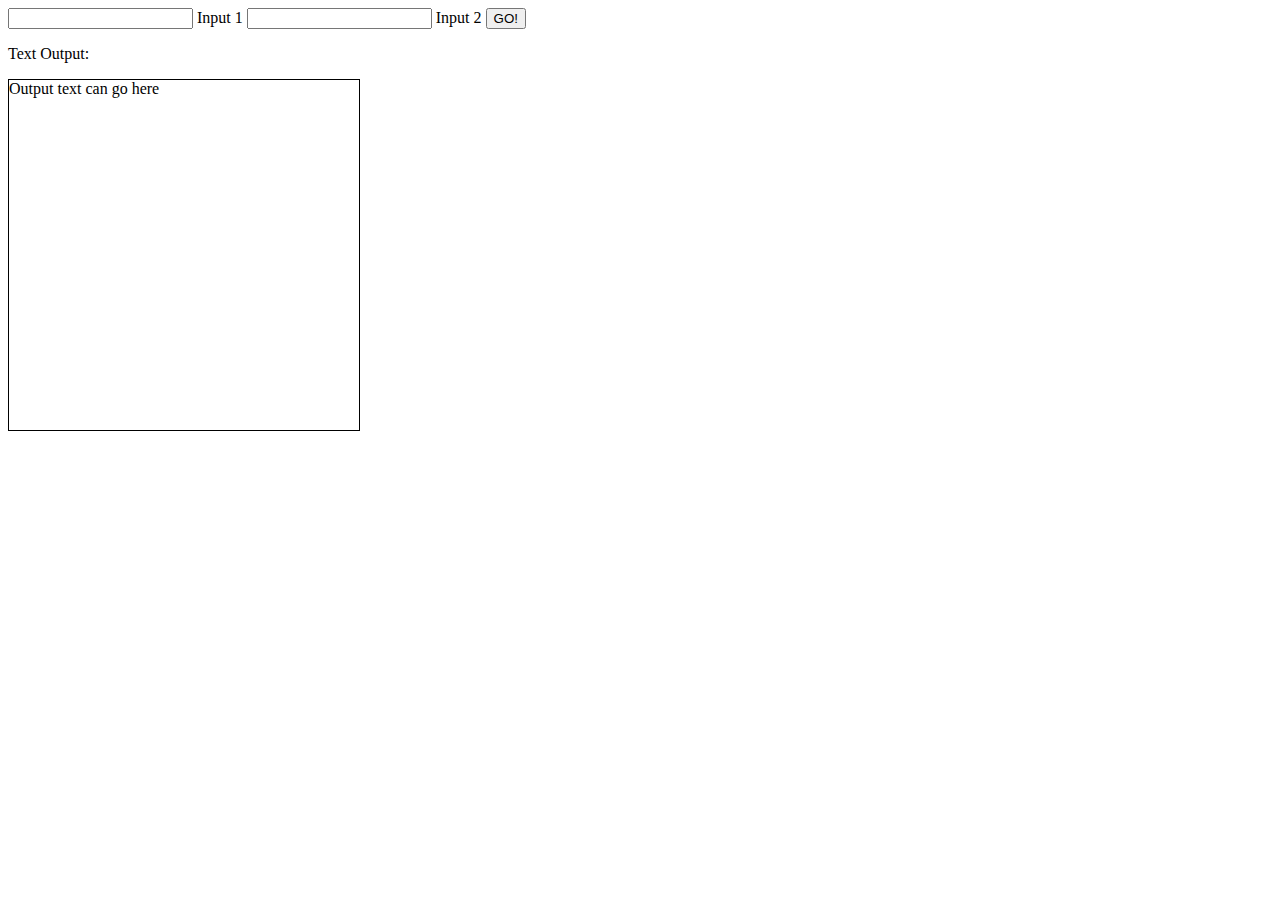
<file: day 05/index.html>
<!DOCTYPE html>
<html lang="en">
<head>
  <meta charset="UTF-8">
  <meta name="viewport" content="width=device-width, initial-scale=1.0">
  <meta http-equiv="X-UA-Compatible" content="ie=edge">
  <title>Document</title>
</head>
<body>
  <label for="input1">
    <input name="input 1" type="text" id="input1" value=""> Input 1

  </label>

  <label for="input2">
    <input name="input 2" type="text" id="input2" value=""> Input 2

  </label>
  <button id="btn" type="button" name="button">GO!

  </button>

  <p>Text Output:</p>
<div style="border: 1px solid black; width:350px; height:350px;" id="output">Output text can go here</div>

  <script src="script.js">

  </script>
</body>
</html>
</file>
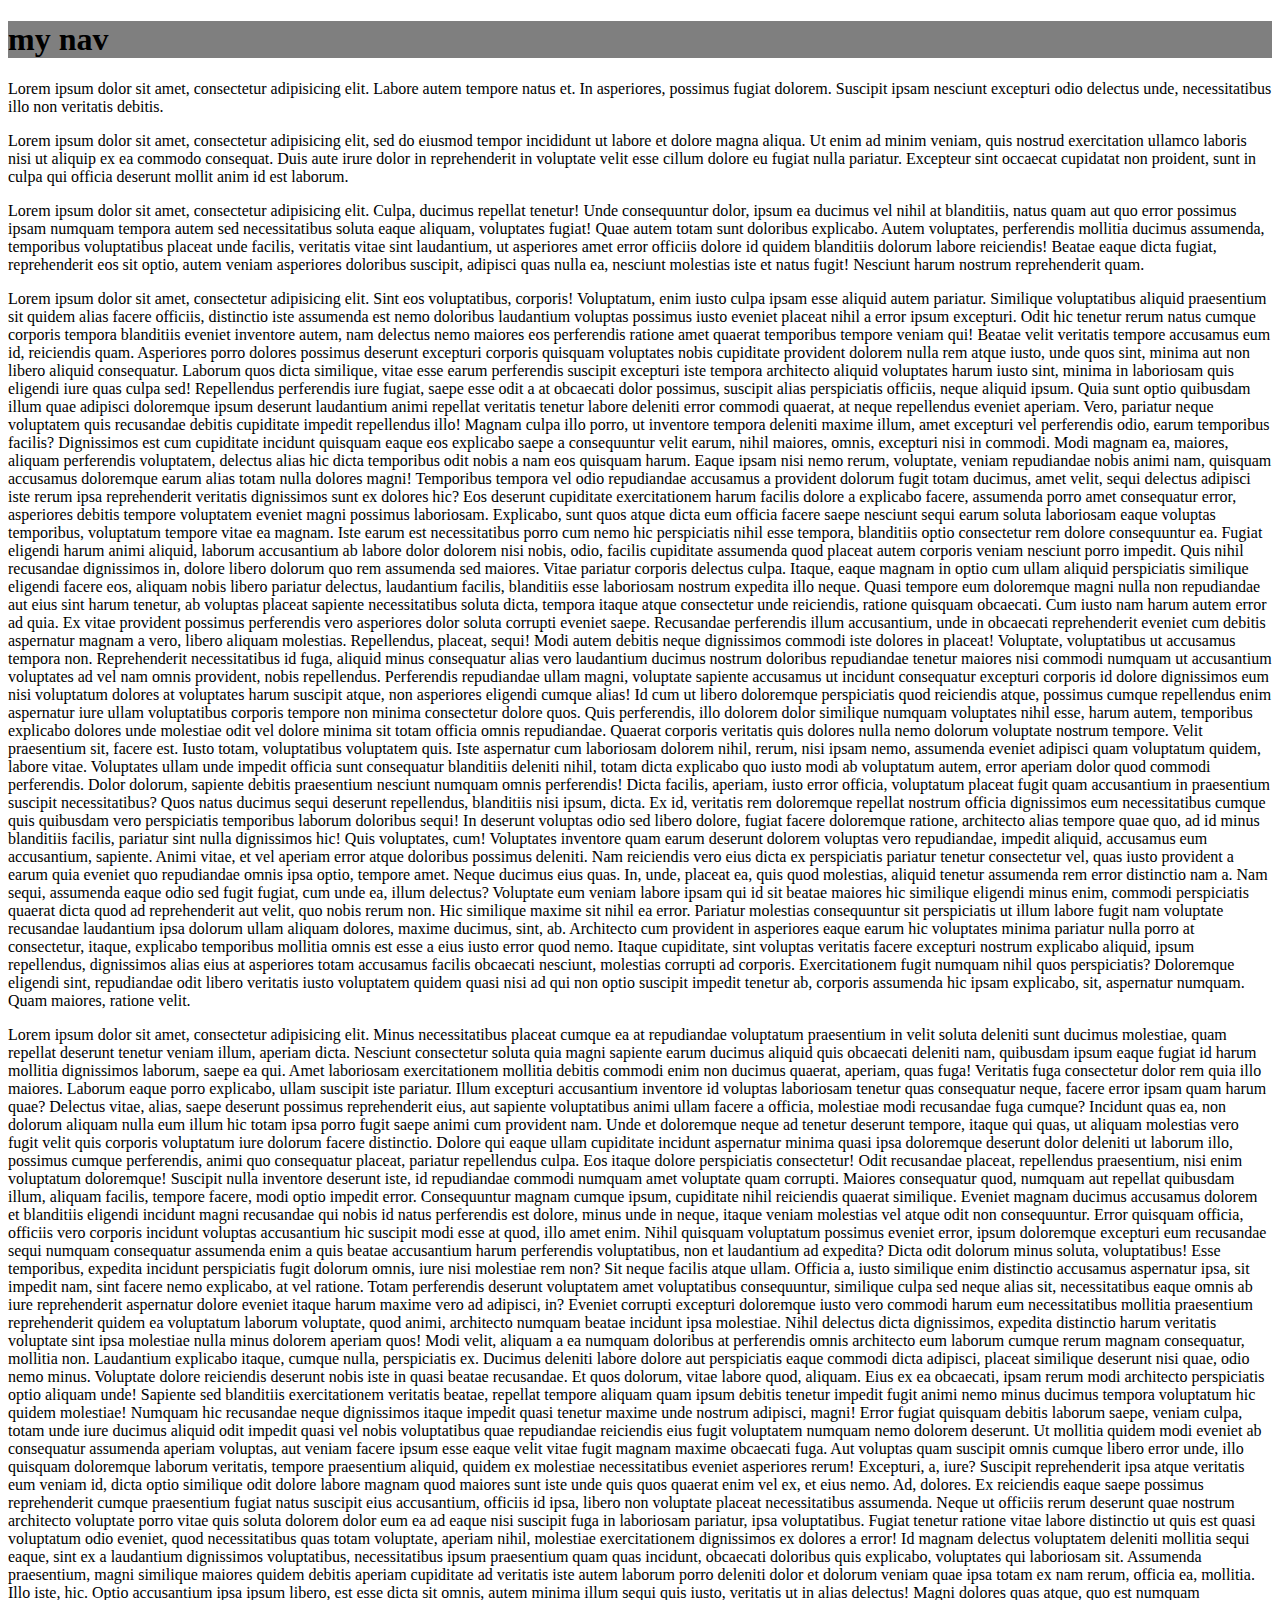
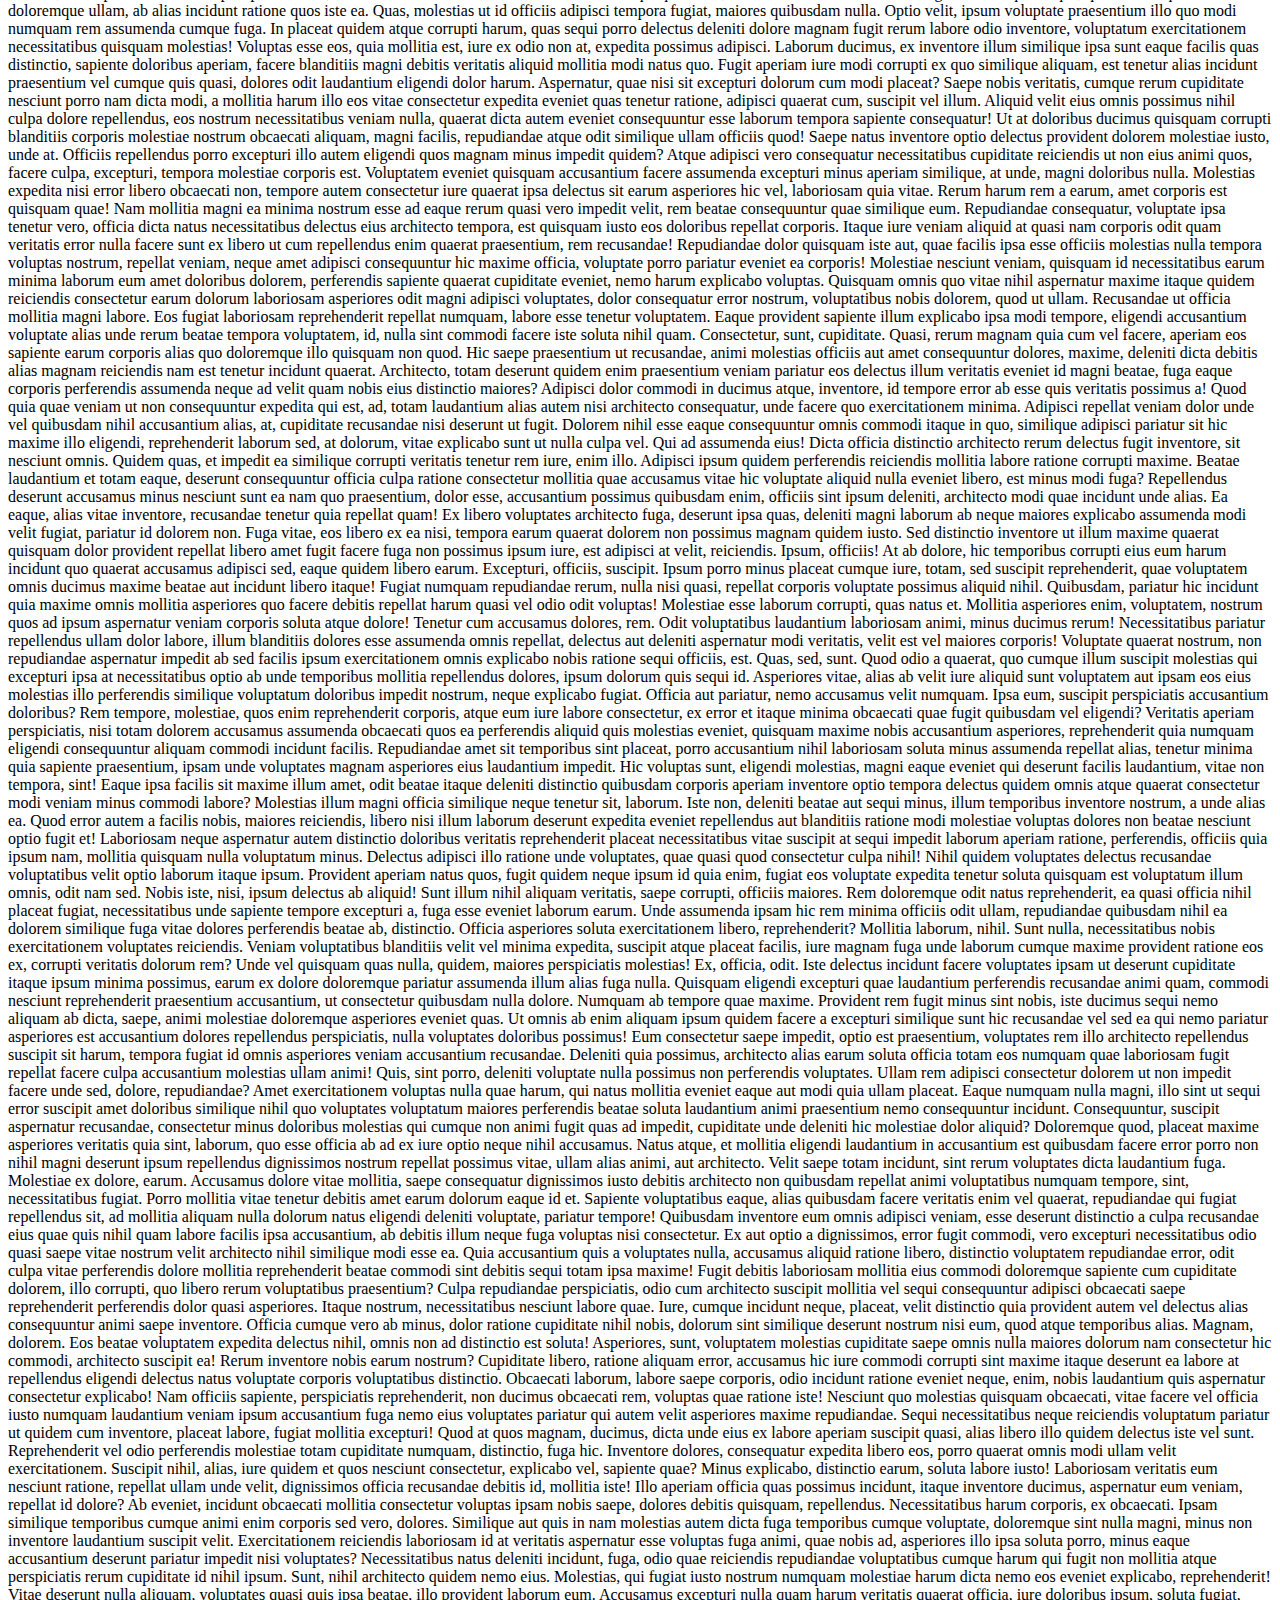
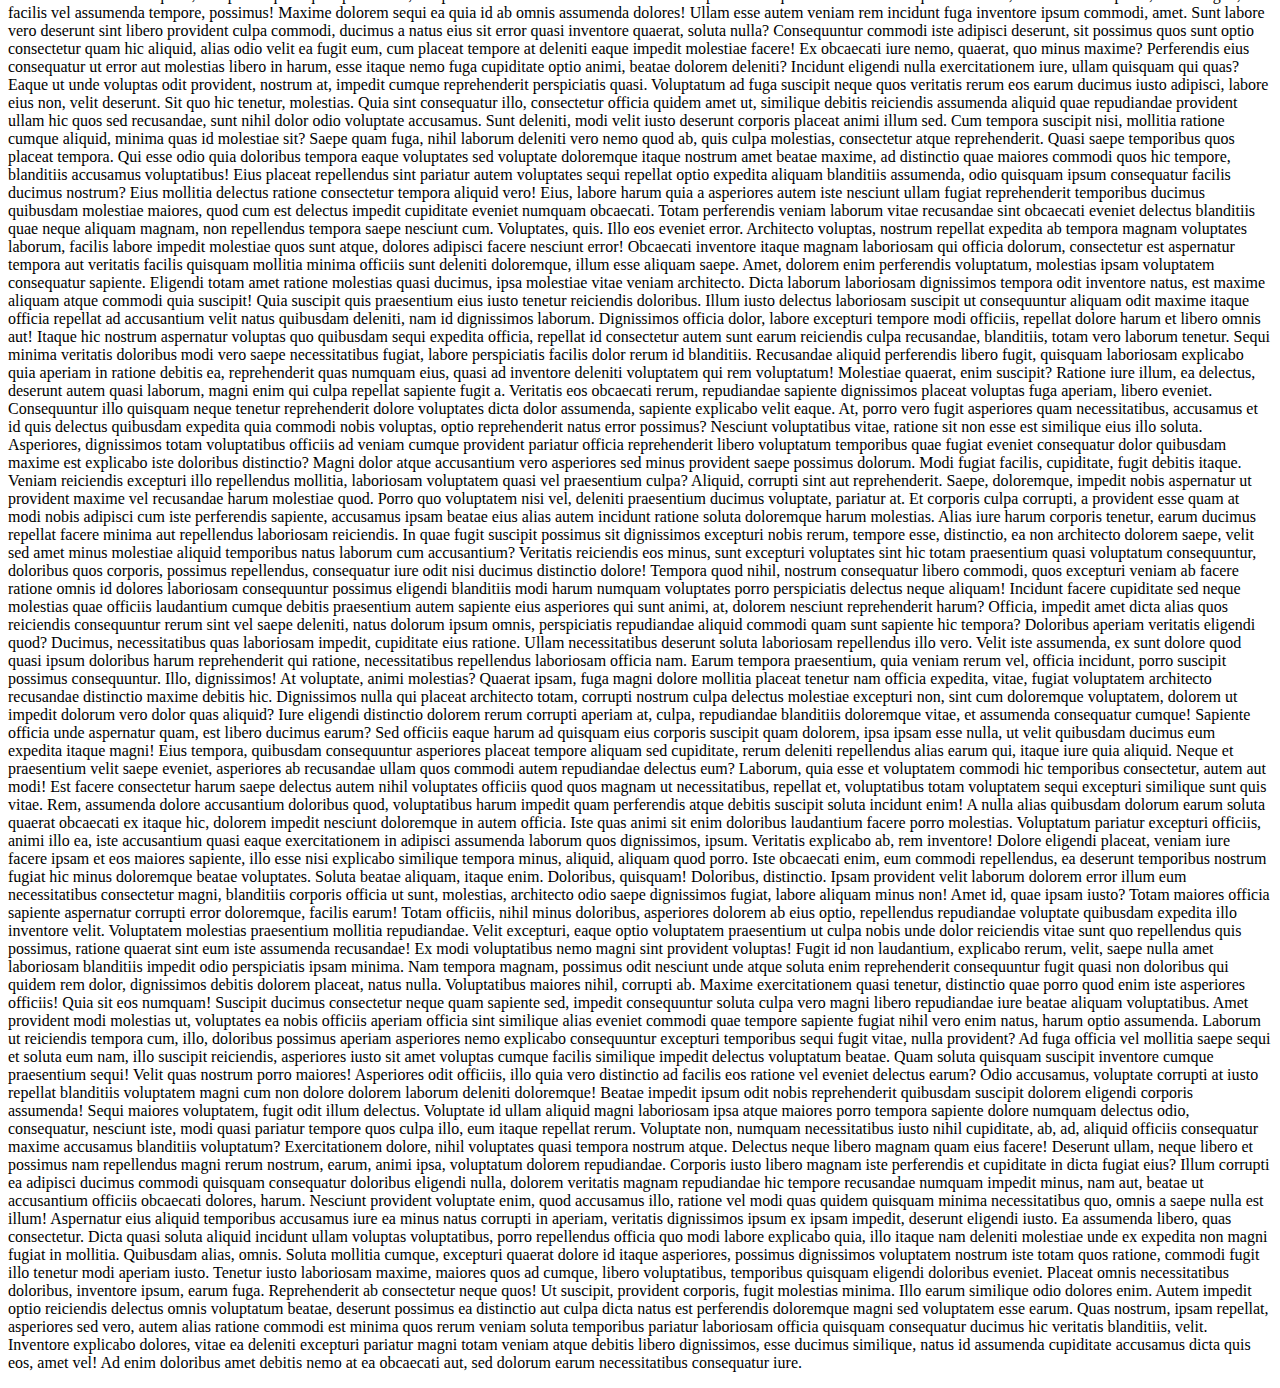
<file: day 07/index.html>
<!DOCTYPE html>
<html lang="en">
<head>
  <meta charset="UTF-8">
  <meta name="viewport" content="width=device-width, initial-scale=1.0">
  <meta http-equiv="X-UA-Compatible" content="ie=edge">
  <link rel="stylesheet" href="style.css">
  <title>Document</title>
</head>
<body>
<!-- <button type="button" name="button" >Click ME!!!</button>
<a href="https://www.google.com">Google!</a> -->

<header>
  <h1>my nav</h1>
</header>

  <p>
    Lorem ipsum dolor sit amet, consectetur adipisicing elit. Labore autem tempore natus et. In asperiores, possimus fugiat dolorem. Suscipit ipsam nesciunt excepturi odio delectus unde, necessitatibus illo non veritatis debitis.
  </p>

  <p>
    Lorem ipsum dolor sit amet, consectetur adipisicing elit, sed do eiusmod tempor incididunt ut labore et dolore magna aliqua. Ut enim ad minim veniam, quis nostrud exercitation ullamco laboris nisi ut aliquip ex ea commodo consequat. Duis aute irure dolor in reprehenderit in voluptate velit esse cillum dolore eu fugiat nulla pariatur. Excepteur sint occaecat cupidatat non proident, sunt in culpa qui officia deserunt mollit anim id est laborum.
  </p>

  <p>
    Lorem ipsum dolor sit amet, consectetur adipisicing elit. Culpa, ducimus repellat tenetur! Unde consequuntur dolor, ipsum ea ducimus vel nihil at blanditiis, natus quam aut quo error possimus ipsam numquam tempora autem sed necessitatibus soluta eaque aliquam, voluptates fugiat! Quae autem totam sunt doloribus explicabo. Autem voluptates, perferendis mollitia ducimus assumenda, temporibus voluptatibus placeat unde facilis, veritatis vitae sint laudantium, ut asperiores amet error officiis dolore id quidem blanditiis dolorum labore reiciendis! Beatae eaque dicta fugiat, reprehenderit eos sit optio, autem veniam asperiores doloribus suscipit, adipisci quas nulla ea, nesciunt molestias iste et natus fugit! Nesciunt harum nostrum reprehenderit quam.
  </p>

  <p>
    Lorem ipsum dolor sit amet, consectetur adipisicing elit. Sint eos voluptatibus, corporis! Voluptatum, enim iusto culpa ipsam esse aliquid autem pariatur. Similique voluptatibus aliquid praesentium sit quidem alias facere officiis, distinctio iste assumenda est nemo doloribus laudantium voluptas possimus iusto eveniet placeat nihil a error ipsum excepturi. Odit hic tenetur rerum natus cumque corporis tempora blanditiis eveniet inventore autem, nam delectus nemo maiores eos perferendis ratione amet quaerat temporibus tempore veniam qui! Beatae velit veritatis tempore accusamus eum id, reiciendis quam. Asperiores porro dolores possimus deserunt excepturi corporis quisquam voluptates nobis cupiditate provident dolorem nulla rem atque iusto, unde quos sint, minima aut non libero aliquid consequatur. Laborum quos dicta similique, vitae esse earum perferendis suscipit excepturi iste tempora architecto aliquid voluptates harum iusto sint, minima in laboriosam quis eligendi iure quas culpa sed! Repellendus perferendis iure fugiat, saepe esse odit a at obcaecati dolor possimus, suscipit alias perspiciatis officiis, neque aliquid ipsum. Quia sunt optio quibusdam illum quae adipisci doloremque ipsum deserunt laudantium animi repellat veritatis tenetur labore deleniti error commodi quaerat, at neque repellendus eveniet aperiam. Vero, pariatur neque voluptatem quis recusandae debitis cupiditate impedit repellendus illo! Magnam culpa illo porro, ut inventore tempora deleniti maxime illum, amet excepturi vel perferendis odio, earum temporibus facilis? Dignissimos est cum cupiditate incidunt quisquam eaque eos explicabo saepe a consequuntur velit earum, nihil maiores, omnis, excepturi nisi in commodi. Modi magnam ea, maiores, aliquam perferendis voluptatem, delectus alias hic dicta temporibus odit nobis a nam eos quisquam harum. Eaque ipsam nisi nemo rerum, voluptate, veniam repudiandae nobis animi nam, quisquam accusamus doloremque earum alias totam nulla dolores magni! Temporibus tempora vel odio repudiandae accusamus a provident dolorum fugit totam ducimus, amet velit, sequi delectus adipisci iste rerum ipsa reprehenderit veritatis dignissimos sunt ex dolores hic? Eos deserunt cupiditate exercitationem harum facilis dolore a explicabo facere, assumenda porro amet consequatur error, asperiores debitis tempore voluptatem eveniet magni possimus laboriosam. Explicabo, sunt quos atque dicta eum officia facere saepe nesciunt sequi earum soluta laboriosam eaque voluptas temporibus, voluptatum tempore vitae ea magnam. Iste earum est necessitatibus porro cum nemo hic perspiciatis nihil esse tempora, blanditiis optio consectetur rem dolore consequuntur ea. Fugiat eligendi harum animi aliquid, laborum accusantium ab labore dolor dolorem nisi nobis, odio, facilis cupiditate assumenda quod placeat autem corporis veniam nesciunt porro impedit. Quis nihil recusandae dignissimos in, dolore libero dolorum quo rem assumenda sed maiores. Vitae pariatur corporis delectus culpa. Itaque, eaque magnam in optio cum ullam aliquid perspiciatis similique eligendi facere eos, aliquam nobis libero pariatur delectus, laudantium facilis, blanditiis esse laboriosam nostrum expedita illo neque. Quasi tempore eum doloremque magni nulla non repudiandae aut eius sint harum tenetur, ab voluptas placeat sapiente necessitatibus soluta dicta, tempora itaque atque consectetur unde reiciendis, ratione quisquam obcaecati. Cum iusto nam harum autem error ad quia. Ex vitae provident possimus perferendis vero asperiores dolor soluta corrupti eveniet saepe. Recusandae perferendis illum accusantium, unde in obcaecati reprehenderit eveniet cum debitis aspernatur magnam a vero, libero aliquam molestias. Repellendus, placeat, sequi! Modi autem debitis neque dignissimos commodi iste dolores in placeat! Voluptate, voluptatibus ut accusamus tempora non. Reprehenderit necessitatibus id fuga, aliquid minus consequatur alias vero laudantium ducimus nostrum doloribus repudiandae tenetur maiores nisi commodi numquam ut accusantium voluptates ad vel nam omnis provident, nobis repellendus. Perferendis repudiandae ullam magni, voluptate sapiente accusamus ut incidunt consequatur excepturi corporis id dolore dignissimos eum nisi voluptatum dolores at voluptates harum suscipit atque, non asperiores eligendi cumque alias! Id cum ut libero doloremque perspiciatis quod reiciendis atque, possimus cumque repellendus enim aspernatur iure ullam voluptatibus corporis tempore non minima consectetur dolore quos. Quis perferendis, illo dolorem dolor similique numquam voluptates nihil esse, harum autem, temporibus explicabo dolores unde molestiae odit vel dolore minima sit totam officia omnis repudiandae. Quaerat corporis veritatis quis dolores nulla nemo dolorum voluptate nostrum tempore. Velit praesentium sit, facere est. Iusto totam, voluptatibus voluptatem quis. Iste aspernatur cum laboriosam dolorem nihil, rerum, nisi ipsam nemo, assumenda eveniet adipisci quam voluptatum quidem, labore vitae. Voluptates ullam unde impedit officia sunt consequatur blanditiis deleniti nihil, totam dicta explicabo quo iusto modi ab voluptatum autem, error aperiam dolor quod commodi perferendis. Dolor dolorum, sapiente debitis praesentium nesciunt numquam omnis perferendis! Dicta facilis, aperiam, iusto error officia, voluptatum placeat fugit quam accusantium in praesentium suscipit necessitatibus? Quos natus ducimus sequi deserunt repellendus, blanditiis nisi ipsum, dicta. Ex id, veritatis rem doloremque repellat nostrum officia dignissimos eum necessitatibus cumque quis quibusdam vero perspiciatis temporibus laborum doloribus sequi! In deserunt voluptas odio sed libero dolore, fugiat facere doloremque ratione, architecto alias tempore quae quo, ad id minus blanditiis facilis, pariatur sint nulla dignissimos hic! Quis voluptates, cum! Voluptates inventore quam earum deserunt dolorem voluptas vero repudiandae, impedit aliquid, accusamus eum accusantium, sapiente. Animi vitae, et vel aperiam error atque doloribus possimus deleniti. Nam reiciendis vero eius dicta ex perspiciatis pariatur tenetur consectetur vel, quas iusto provident a earum quia eveniet quo repudiandae omnis ipsa optio, tempore amet. Neque ducimus eius quas. In, unde, placeat ea, quis quod molestias, aliquid tenetur assumenda rem error distinctio nam a. Nam sequi, assumenda eaque odio sed fugit fugiat, cum unde ea, illum delectus? Voluptate eum veniam labore ipsam qui id sit beatae maiores hic similique eligendi minus enim, commodi perspiciatis quaerat dicta quod ad reprehenderit aut velit, quo nobis rerum non. Hic similique maxime sit nihil ea error. Pariatur molestias consequuntur sit perspiciatis ut illum labore fugit nam voluptate recusandae laudantium ipsa dolorum ullam aliquam dolores, maxime ducimus, sint, ab. Architecto cum provident in asperiores eaque earum hic voluptates minima pariatur nulla porro at consectetur, itaque, explicabo temporibus mollitia omnis est esse a eius iusto error quod nemo. Itaque cupiditate, sint voluptas veritatis facere excepturi nostrum explicabo aliquid, ipsum repellendus, dignissimos alias eius at asperiores totam accusamus facilis obcaecati nesciunt, molestias corrupti ad corporis. Exercitationem fugit numquam nihil quos perspiciatis? Doloremque eligendi sint, repudiandae odit libero veritatis iusto voluptatem quidem quasi nisi ad qui non optio suscipit impedit tenetur ab, corporis assumenda hic ipsam explicabo, sit, aspernatur numquam. Quam maiores, ratione velit.
  </p>
  <p>
    Lorem ipsum dolor sit amet, consectetur adipisicing elit. Minus necessitatibus placeat cumque ea at repudiandae voluptatum praesentium in velit soluta deleniti sunt ducimus molestiae, quam repellat deserunt tenetur veniam illum, aperiam dicta. Nesciunt consectetur soluta quia magni sapiente earum ducimus aliquid quis obcaecati deleniti nam, quibusdam ipsum eaque fugiat id harum mollitia dignissimos laborum, saepe ea qui. Amet laboriosam exercitationem mollitia debitis commodi enim non ducimus quaerat, aperiam, quas fuga! Veritatis fuga consectetur dolor rem quia illo maiores. Laborum eaque porro explicabo, ullam suscipit iste pariatur. Illum excepturi accusantium inventore id voluptas laboriosam tenetur quas consequatur neque, facere error ipsam quam harum quae? Delectus vitae, alias, saepe deserunt possimus reprehenderit eius, aut sapiente voluptatibus animi ullam facere a officia, molestiae modi recusandae fuga cumque? Incidunt quas ea, non dolorum aliquam nulla eum illum hic totam ipsa porro fugit saepe animi cum provident nam. Unde et doloremque neque ad tenetur deserunt tempore, itaque qui quas, ut aliquam molestias vero fugit velit quis corporis voluptatum iure dolorum facere distinctio. Dolore qui eaque ullam cupiditate incidunt aspernatur minima quasi ipsa doloremque deserunt dolor deleniti ut laborum illo, possimus cumque perferendis, animi quo consequatur placeat, pariatur repellendus culpa. Eos itaque dolore perspiciatis consectetur! Odit recusandae placeat, repellendus praesentium, nisi enim voluptatum doloremque! Suscipit nulla inventore deserunt iste, id repudiandae commodi numquam amet voluptate quam corrupti. Maiores consequatur quod, numquam aut repellat quibusdam illum, aliquam facilis, tempore facere, modi optio impedit error. Consequuntur magnam cumque ipsum, cupiditate nihil reiciendis quaerat similique. Eveniet magnam ducimus accusamus dolorem et blanditiis eligendi incidunt magni recusandae qui nobis id natus perferendis est dolore, minus unde in neque, itaque veniam molestias vel atque odit non consequuntur. Error quisquam officia, officiis vero corporis incidunt voluptas accusantium hic suscipit modi esse at quod, illo amet enim. Nihil quisquam voluptatum possimus eveniet error, ipsum doloremque excepturi eum recusandae sequi numquam consequatur assumenda enim a quis beatae accusantium harum perferendis voluptatibus, non et laudantium ad expedita? Dicta odit dolorum minus soluta, voluptatibus! Esse temporibus, expedita incidunt perspiciatis fugit dolorum omnis, iure nisi molestiae rem non? Sit neque facilis atque ullam. Officia a, iusto similique enim distinctio accusamus aspernatur ipsa, sit impedit nam, sint facere nemo explicabo, at vel ratione. Totam perferendis deserunt voluptatem amet voluptatibus consequuntur, similique culpa sed neque alias sit, necessitatibus eaque omnis ab iure reprehenderit aspernatur dolore eveniet itaque harum maxime vero ad adipisci, in? Eveniet corrupti excepturi doloremque iusto vero commodi harum eum necessitatibus mollitia praesentium reprehenderit quidem ea voluptatum laborum voluptate, quod animi, architecto numquam beatae incidunt ipsa molestiae. Nihil delectus dicta dignissimos, expedita distinctio harum veritatis voluptate sint ipsa molestiae nulla minus dolorem aperiam quos! Modi velit, aliquam a ea numquam doloribus at perferendis omnis architecto eum laborum cumque rerum magnam consequatur, mollitia non. Laudantium explicabo itaque, cumque nulla, perspiciatis ex. Ducimus deleniti labore dolore aut perspiciatis eaque commodi dicta adipisci, placeat similique deserunt nisi quae, odio nemo minus. Voluptate dolore reiciendis deserunt nobis iste in quasi beatae recusandae. Et quos dolorum, vitae labore quod, aliquam. Eius ex ea obcaecati, ipsam rerum modi architecto perspiciatis optio aliquam unde! Sapiente sed blanditiis exercitationem veritatis beatae, repellat tempore aliquam quam ipsum debitis tenetur impedit fugit animi nemo minus ducimus tempora voluptatum hic quidem molestiae! Numquam hic recusandae neque dignissimos itaque impedit quasi tenetur maxime unde nostrum adipisci, magni! Error fugiat quisquam debitis laborum saepe, veniam culpa, totam unde iure ducimus aliquid odit impedit quasi vel nobis voluptatibus quae repudiandae reiciendis eius fugit voluptatem numquam nemo dolorem deserunt. Ut mollitia quidem modi eveniet ab consequatur assumenda aperiam voluptas, aut veniam facere ipsum esse eaque velit vitae fugit magnam maxime obcaecati fuga. Aut voluptas quam suscipit omnis cumque libero error unde, illo quisquam doloremque laborum veritatis, tempore praesentium aliquid, quidem ex molestiae necessitatibus eveniet asperiores rerum! Excepturi, a, iure? Suscipit reprehenderit ipsa atque veritatis eum veniam id, dicta optio similique odit dolore labore magnam quod maiores sunt iste unde quis quos quaerat enim vel ex, et eius nemo. Ad, dolores. Ex reiciendis eaque saepe possimus reprehenderit cumque praesentium fugiat natus suscipit eius accusantium, officiis id ipsa, libero non voluptate placeat necessitatibus assumenda. Neque ut officiis rerum deserunt quae nostrum architecto voluptate porro vitae quis soluta dolorem dolor eum ea ad eaque nisi suscipit fuga in laboriosam pariatur, ipsa voluptatibus. Fugiat tenetur ratione vitae labore distinctio ut quis est quasi voluptatum odio eveniet, quod necessitatibus quas totam voluptate, aperiam nihil, molestiae exercitationem dignissimos ex dolores a error! Id magnam delectus voluptatem deleniti mollitia sequi eaque, sint ex a laudantium dignissimos voluptatibus, necessitatibus ipsum praesentium quam quas incidunt, obcaecati doloribus quis explicabo, voluptates qui laboriosam sit. Assumenda praesentium, magni similique maiores quidem debitis aperiam cupiditate ad veritatis iste autem laborum porro deleniti dolor et dolorum veniam quae ipsa totam ex nam rerum, officia ea, mollitia. Illo iste, hic. Optio accusantium ipsa ipsum libero, est esse dicta sit omnis, autem minima illum sequi quis iusto, veritatis ut in alias delectus! Magni dolores quas atque, quo est numquam doloremque ullam, ab alias incidunt ratione quos iste ea. Quas, molestias ut id officiis adipisci tempora fugiat, maiores quibusdam nulla. Optio velit, ipsum voluptate praesentium illo quo modi numquam rem assumenda cumque fuga. In placeat quidem atque corrupti harum, quas sequi porro delectus deleniti dolore magnam fugit rerum labore odio inventore, voluptatum exercitationem necessitatibus quisquam molestias! Voluptas esse eos, quia mollitia est, iure ex odio non at, expedita possimus adipisci. Laborum ducimus, ex inventore illum similique ipsa sunt eaque facilis quas distinctio, sapiente doloribus aperiam, facere blanditiis magni debitis veritatis aliquid mollitia modi natus quo. Fugit aperiam iure modi corrupti ex quo similique aliquam, est tenetur alias incidunt praesentium vel cumque quis quasi, dolores odit laudantium eligendi dolor harum. Aspernatur, quae nisi sit excepturi dolorum cum modi placeat? Saepe nobis veritatis, cumque rerum cupiditate nesciunt porro nam dicta modi, a mollitia harum illo eos vitae consectetur expedita eveniet quas tenetur ratione, adipisci quaerat cum, suscipit vel illum. Aliquid velit eius omnis possimus nihil culpa dolore repellendus, eos nostrum necessitatibus veniam nulla, quaerat dicta autem eveniet consequuntur esse laborum tempora sapiente consequatur! Ut at doloribus ducimus quisquam corrupti blanditiis corporis molestiae nostrum obcaecati aliquam, magni facilis, repudiandae atque odit similique ullam officiis quod! Saepe natus inventore optio delectus provident dolorem molestiae iusto, unde at. Officiis repellendus porro excepturi illo autem eligendi quos magnam minus impedit quidem? Atque adipisci vero consequatur necessitatibus cupiditate reiciendis ut non eius animi quos, facere culpa, excepturi, tempora molestiae corporis est. Voluptatem eveniet quisquam accusantium facere assumenda excepturi minus aperiam similique, at unde, magni doloribus nulla. Molestias expedita nisi error libero obcaecati non, tempore autem consectetur iure quaerat ipsa delectus sit earum asperiores hic vel, laboriosam quia vitae. Rerum harum rem a earum, amet corporis est quisquam quae! Nam mollitia magni ea minima nostrum esse ad eaque rerum quasi vero impedit velit, rem beatae consequuntur quae similique eum. Repudiandae consequatur, voluptate ipsa tenetur vero, officia dicta natus necessitatibus delectus eius architecto tempora, est quisquam iusto eos doloribus repellat corporis. Itaque iure veniam aliquid at quasi nam corporis odit quam veritatis error nulla facere sunt ex libero ut cum repellendus enim quaerat praesentium, rem recusandae! Repudiandae dolor quisquam iste aut, quae facilis ipsa esse officiis molestias nulla tempora voluptas nostrum, repellat veniam, neque amet adipisci consequuntur hic maxime officia, voluptate porro pariatur eveniet ea corporis! Molestiae nesciunt veniam, quisquam id necessitatibus earum minima laborum eum amet doloribus dolorem, perferendis sapiente quaerat cupiditate eveniet, nemo harum explicabo voluptas. Quisquam omnis quo vitae nihil aspernatur maxime itaque quidem reiciendis consectetur earum dolorum laboriosam asperiores odit magni adipisci voluptates, dolor consequatur error nostrum, voluptatibus nobis dolorem, quod ut ullam. Recusandae ut officia mollitia magni labore. Eos fugiat laboriosam reprehenderit repellat numquam, labore esse tenetur voluptatem. Eaque provident sapiente illum explicabo ipsa modi tempore, eligendi accusantium voluptate alias unde rerum beatae tempora voluptatem, id, nulla sint commodi facere iste soluta nihil quam. Consectetur, sunt, cupiditate. Quasi, rerum magnam quia cum vel facere, aperiam eos sapiente earum corporis alias quo doloremque illo quisquam non quod. Hic saepe praesentium ut recusandae, animi molestias officiis aut amet consequuntur dolores, maxime, deleniti dicta debitis alias magnam reiciendis nam est tenetur incidunt quaerat. Architecto, totam deserunt quidem enim praesentium veniam pariatur eos delectus illum veritatis eveniet id magni beatae, fuga eaque corporis perferendis assumenda neque ad velit quam nobis eius distinctio maiores? Adipisci dolor commodi in ducimus atque, inventore, id tempore error ab esse quis veritatis possimus a! Quod quia quae veniam ut non consequuntur expedita qui est, ad, totam laudantium alias autem nisi architecto consequatur, unde facere quo exercitationem minima. Adipisci repellat veniam dolor unde vel quibusdam nihil accusantium alias, at, cupiditate recusandae nisi deserunt ut fugit. Dolorem nihil esse eaque consequuntur omnis commodi itaque in quo, similique adipisci pariatur sit hic maxime illo eligendi, reprehenderit laborum sed, at dolorum, vitae explicabo sunt ut nulla culpa vel. Qui ad assumenda eius! Dicta officia distinctio architecto rerum delectus fugit inventore, sit nesciunt omnis. Quidem quas, et impedit ea similique corrupti veritatis tenetur rem iure, enim illo. Adipisci ipsum quidem perferendis reiciendis mollitia labore ratione corrupti maxime. Beatae laudantium et totam eaque, deserunt consequuntur officia culpa ratione consectetur mollitia quae accusamus vitae hic voluptate aliquid nulla eveniet libero, est minus modi fuga? Repellendus deserunt accusamus minus nesciunt sunt ea nam quo praesentium, dolor esse, accusantium possimus quibusdam enim, officiis sint ipsum deleniti, architecto modi quae incidunt unde alias. Ea eaque, alias vitae inventore, recusandae tenetur quia repellat quam! Ex libero voluptates architecto fuga, deserunt ipsa quas, deleniti magni laborum ab neque maiores explicabo assumenda modi velit fugiat, pariatur id dolorem non. Fuga vitae, eos libero ex ea nisi, tempora earum quaerat dolorem non possimus magnam quidem iusto. Sed distinctio inventore ut illum maxime quaerat quisquam dolor provident repellat libero amet fugit facere fuga non possimus ipsum iure, est adipisci at velit, reiciendis. Ipsum, officiis! At ab dolore, hic temporibus corrupti eius eum harum incidunt quo quaerat accusamus adipisci sed, eaque quidem libero earum. Excepturi, officiis, suscipit. Ipsum porro minus placeat cumque iure, totam, sed suscipit reprehenderit, quae voluptatem omnis ducimus maxime beatae aut incidunt libero itaque! Fugiat numquam repudiandae rerum, nulla nisi quasi, repellat corporis voluptate possimus aliquid nihil. Quibusdam, pariatur hic incidunt quia maxime omnis mollitia asperiores quo facere debitis repellat harum quasi vel odio odit voluptas! Molestiae esse laborum corrupti, quas natus et. Mollitia asperiores enim, voluptatem, nostrum quos ad ipsum aspernatur veniam corporis soluta atque dolore! Tenetur cum accusamus dolores, rem. Odit voluptatibus laudantium laboriosam animi, minus ducimus rerum! Necessitatibus pariatur repellendus ullam dolor labore, illum blanditiis dolores esse assumenda omnis repellat, delectus aut deleniti aspernatur modi veritatis, velit est vel maiores corporis! Voluptate quaerat nostrum, non repudiandae aspernatur impedit ab sed facilis ipsum exercitationem omnis explicabo nobis ratione sequi officiis, est. Quas, sed, sunt. Quod odio a quaerat, quo cumque illum suscipit molestias qui excepturi ipsa at necessitatibus optio ab unde temporibus mollitia repellendus dolores, ipsum dolorum quis sequi id. Asperiores vitae, alias ab velit iure aliquid sunt voluptatem aut ipsam eos eius molestias illo perferendis similique voluptatum doloribus impedit nostrum, neque explicabo fugiat. Officia aut pariatur, nemo accusamus velit numquam. Ipsa eum, suscipit perspiciatis accusantium doloribus? Rem tempore, molestiae, quos enim reprehenderit corporis, atque eum iure labore consectetur, ex error et itaque minima obcaecati quae fugit quibusdam vel eligendi? Veritatis aperiam perspiciatis, nisi totam dolorem accusamus assumenda obcaecati quos ea perferendis aliquid quis molestias eveniet, quisquam maxime nobis accusantium asperiores, reprehenderit quia numquam eligendi consequuntur aliquam commodi incidunt facilis. Repudiandae amet sit temporibus sint placeat, porro accusantium nihil laboriosam soluta minus assumenda repellat alias, tenetur minima quia sapiente praesentium, ipsam unde voluptates magnam asperiores eius laudantium impedit. Hic voluptas sunt, eligendi molestias, magni eaque eveniet qui deserunt facilis laudantium, vitae non tempora, sint! Eaque ipsa facilis sit maxime illum amet, odit beatae itaque deleniti distinctio quibusdam corporis aperiam inventore optio tempora delectus quidem omnis atque quaerat consectetur modi veniam minus commodi labore? Molestias illum magni officia similique neque tenetur sit, laborum. Iste non, deleniti beatae aut sequi minus, illum temporibus inventore nostrum, a unde alias ea. Quod error autem a facilis nobis, maiores reiciendis, libero nisi illum laborum deserunt expedita eveniet repellendus aut blanditiis ratione modi molestiae voluptas dolores non beatae nesciunt optio fugit et! Laboriosam neque aspernatur autem distinctio doloribus veritatis reprehenderit placeat necessitatibus vitae suscipit at sequi impedit laborum aperiam ratione, perferendis, officiis quia ipsum nam, mollitia quisquam nulla voluptatum minus. Delectus adipisci illo ratione unde voluptates, quae quasi quod consectetur culpa nihil! Nihil quidem voluptates delectus recusandae voluptatibus velit optio laborum itaque ipsum. Provident aperiam natus quos, fugit quidem neque ipsum id quia enim, fugiat eos voluptate expedita tenetur soluta quisquam est voluptatum illum omnis, odit nam sed. Nobis iste, nisi, ipsum delectus ab aliquid! Sunt illum nihil aliquam veritatis, saepe corrupti, officiis maiores. Rem doloremque odit natus reprehenderit, ea quasi officia nihil placeat fugiat, necessitatibus unde sapiente tempore excepturi a, fuga esse eveniet laborum earum. Unde assumenda ipsam hic rem minima officiis odit ullam, repudiandae quibusdam nihil ea dolorem similique fuga vitae dolores perferendis beatae ab, distinctio. Officia asperiores soluta exercitationem libero, reprehenderit? Mollitia laborum, nihil. Sunt nulla, necessitatibus nobis exercitationem voluptates reiciendis. Veniam voluptatibus blanditiis velit vel minima expedita, suscipit atque placeat facilis, iure magnam fuga unde laborum cumque maxime provident ratione eos ex, corrupti veritatis dolorum rem? Unde vel quisquam quas nulla, quidem, maiores perspiciatis molestias! Ex, officia, odit. Iste delectus incidunt facere voluptates ipsam ut deserunt cupiditate itaque ipsum minima possimus, earum ex dolore doloremque pariatur assumenda illum alias fuga nulla. Quisquam eligendi excepturi quae laudantium perferendis recusandae animi quam, commodi nesciunt reprehenderit praesentium accusantium, ut consectetur quibusdam nulla dolore. Numquam ab tempore quae maxime. Provident rem fugit minus sint nobis, iste ducimus sequi nemo aliquam ab dicta, saepe, animi molestiae doloremque asperiores eveniet quas. Ut omnis ab enim aliquam ipsum quidem facere a excepturi similique sunt hic recusandae vel sed ea qui nemo pariatur asperiores est accusantium dolores repellendus perspiciatis, nulla voluptates doloribus possimus! Eum consectetur saepe impedit, optio est praesentium, voluptates rem illo architecto repellendus suscipit sit harum, tempora fugiat id omnis asperiores veniam accusantium recusandae. Deleniti quia possimus, architecto alias earum soluta officia totam eos numquam quae laboriosam fugit repellat facere culpa accusantium molestias ullam animi! Quis, sint porro, deleniti voluptate nulla possimus non perferendis voluptates. Ullam rem adipisci consectetur dolorem ut non impedit facere unde sed, dolore, repudiandae? Amet exercitationem voluptas nulla quae harum, qui natus mollitia eveniet eaque aut modi quia ullam placeat. Eaque numquam nulla magni, illo sint ut sequi error suscipit amet doloribus similique nihil quo voluptates voluptatum maiores perferendis beatae soluta laudantium animi praesentium nemo consequuntur incidunt. Consequuntur, suscipit aspernatur recusandae, consectetur minus doloribus molestias qui cumque non animi fugit quas ad impedit, cupiditate unde deleniti hic molestiae dolor aliquid? Doloremque quod, placeat maxime asperiores veritatis quia sint, laborum, quo esse officia ab ad ex iure optio neque nihil accusamus. Natus atque, et mollitia eligendi laudantium in accusantium est quibusdam facere error porro non nihil magni deserunt ipsum repellendus dignissimos nostrum repellat possimus vitae, ullam alias animi, aut architecto. Velit saepe totam incidunt, sint rerum voluptates dicta laudantium fuga. Molestiae ex dolore, earum. Accusamus dolore vitae mollitia, saepe consequatur dignissimos iusto debitis architecto non quibusdam repellat animi voluptatibus numquam tempore, sint, necessitatibus fugiat. Porro mollitia vitae tenetur debitis amet earum dolorum eaque id et. Sapiente voluptatibus eaque, alias quibusdam facere veritatis enim vel quaerat, repudiandae qui fugiat repellendus sit, ad mollitia aliquam nulla dolorum natus eligendi deleniti voluptate, pariatur tempore! Quibusdam inventore eum omnis adipisci veniam, esse deserunt distinctio a culpa recusandae eius quae quis nihil quam labore facilis ipsa accusantium, ab debitis illum neque fuga voluptas nisi consectetur. Ex aut optio a dignissimos, error fugit commodi, vero excepturi necessitatibus odio quasi saepe vitae nostrum velit architecto nihil similique modi esse ea. Quia accusantium quis a voluptates nulla, accusamus aliquid ratione libero, distinctio voluptatem repudiandae error, odit culpa vitae perferendis dolore mollitia reprehenderit beatae commodi sint debitis sequi totam ipsa maxime! Fugit debitis laboriosam mollitia eius commodi doloremque sapiente cum cupiditate dolorem, illo corrupti, quo libero rerum voluptatibus praesentium? Culpa repudiandae perspiciatis, odio cum architecto suscipit mollitia vel sequi consequuntur adipisci obcaecati saepe reprehenderit perferendis dolor quasi asperiores. Itaque nostrum, necessitatibus nesciunt labore quae. Iure, cumque incidunt neque, placeat, velit distinctio quia provident autem vel delectus alias consequuntur animi saepe inventore. Officia cumque vero ab minus, dolor ratione cupiditate nihil nobis, dolorum sint similique deserunt nostrum nisi eum, quod atque temporibus alias. Magnam, dolorem. Eos beatae voluptatem expedita delectus nihil, omnis non ad distinctio est soluta! Asperiores, sunt, voluptatem molestias cupiditate saepe omnis nulla maiores dolorum nam consectetur hic commodi, architecto suscipit ea! Rerum inventore nobis earum nostrum? Cupiditate libero, ratione aliquam error, accusamus hic iure commodi corrupti sint maxime itaque deserunt ea labore at repellendus eligendi delectus natus voluptate corporis voluptatibus distinctio. Obcaecati laborum, labore saepe corporis, odio incidunt ratione eveniet neque, enim, nobis laudantium quis aspernatur consectetur explicabo! Nam officiis sapiente, perspiciatis reprehenderit, non ducimus obcaecati rem, voluptas quae ratione iste! Nesciunt quo molestias quisquam obcaecati, vitae facere vel officia iusto numquam laudantium veniam ipsum accusantium fuga nemo eius voluptates pariatur qui autem velit asperiores maxime repudiandae. Sequi necessitatibus neque reiciendis voluptatum pariatur ut quidem cum inventore, placeat labore, fugiat mollitia excepturi! Quod at quos magnam, ducimus, dicta unde eius ex labore aperiam suscipit quasi, alias libero illo quidem delectus iste vel sunt. Reprehenderit vel odio perferendis molestiae totam cupiditate numquam, distinctio, fuga hic. Inventore dolores, consequatur expedita libero eos, porro quaerat omnis modi ullam velit exercitationem. Suscipit nihil, alias, iure quidem et quos nesciunt consectetur, explicabo vel, sapiente quae? Minus explicabo, distinctio earum, soluta labore iusto! Laboriosam veritatis eum nesciunt ratione, repellat ullam unde velit, dignissimos officia recusandae debitis id, mollitia iste! Illo aperiam officia quas possimus incidunt, itaque inventore ducimus, aspernatur eum veniam, repellat id dolore? Ab eveniet, incidunt obcaecati mollitia consectetur voluptas ipsam nobis saepe, dolores debitis quisquam, repellendus. Necessitatibus harum corporis, ex obcaecati. Ipsam similique temporibus cumque animi enim corporis sed vero, dolores. Similique aut quis in nam molestias autem dicta fuga temporibus cumque voluptate, doloremque sint nulla magni, minus non inventore laudantium suscipit velit. Exercitationem reiciendis laboriosam id at veritatis aspernatur esse voluptas fuga animi, quae nobis ad, asperiores illo ipsa soluta porro, minus eaque accusantium deserunt pariatur impedit nisi voluptates? Necessitatibus natus deleniti incidunt, fuga, odio quae reiciendis repudiandae voluptatibus cumque harum qui fugit non mollitia atque perspiciatis rerum cupiditate id nihil ipsum. Sunt, nihil architecto quidem nemo eius. Molestias, qui fugiat iusto nostrum numquam molestiae harum dicta nemo eos eveniet explicabo, reprehenderit! Vitae deserunt nulla aliquam, voluptates quasi quis ipsa beatae, illo provident laborum eum. Accusamus excepturi nulla quam harum veritatis quaerat officia, iure doloribus ipsum, soluta fugiat, facilis vel assumenda tempore, possimus! Maxime dolorem sequi ea quia id ab omnis assumenda dolores! Ullam esse autem veniam rem incidunt fuga inventore ipsum commodi, amet. Sunt labore vero deserunt sint libero provident culpa commodi, ducimus a natus eius sit error quasi inventore quaerat, soluta nulla? Consequuntur commodi iste adipisci deserunt, sit possimus quos sunt optio consectetur quam hic aliquid, alias odio velit ea fugit eum, cum placeat tempore at deleniti eaque impedit molestiae facere! Ex obcaecati iure nemo, quaerat, quo minus maxime? Perferendis eius consequatur ut error aut molestias libero in harum, esse itaque nemo fuga cupiditate optio animi, beatae dolorem deleniti? Incidunt eligendi nulla exercitationem iure, ullam quisquam qui quas? Eaque ut unde voluptas odit provident, nostrum at, impedit cumque reprehenderit perspiciatis quasi. Voluptatum ad fuga suscipit neque quos veritatis rerum eos earum ducimus iusto adipisci, labore eius non, velit deserunt. Sit quo hic tenetur, molestias. Quia sint consequatur illo, consectetur officia quidem amet ut, similique debitis reiciendis assumenda aliquid quae repudiandae provident ullam hic quos sed recusandae, sunt nihil dolor odio voluptate accusamus. Sunt deleniti, modi velit iusto deserunt corporis placeat animi illum sed. Cum tempora suscipit nisi, mollitia ratione cumque aliquid, minima quas id molestiae sit? Saepe quam fuga, nihil laborum deleniti vero nemo quod ab, quis culpa molestias, consectetur atque reprehenderit. Quasi saepe temporibus quos placeat tempora. Qui esse odio quia doloribus tempora eaque voluptates sed voluptate doloremque itaque nostrum amet beatae maxime, ad distinctio quae maiores commodi quos hic tempore, blanditiis accusamus voluptatibus! Eius placeat repellendus sint pariatur autem voluptates sequi repellat optio expedita aliquam blanditiis assumenda, odio quisquam ipsum consequatur facilis ducimus nostrum? Eius mollitia delectus ratione consectetur tempora aliquid vero! Eius, labore harum quia a asperiores autem iste nesciunt ullam fugiat reprehenderit temporibus ducimus quibusdam molestiae maiores, quod cum est delectus impedit cupiditate eveniet numquam obcaecati. Totam perferendis veniam laborum vitae recusandae sint obcaecati eveniet delectus blanditiis quae neque aliquam magnam, non repellendus tempora saepe nesciunt cum. Voluptates, quis. Illo eos eveniet error. Architecto voluptas, nostrum repellat expedita ab tempora magnam voluptates laborum, facilis labore impedit molestiae quos sunt atque, dolores adipisci facere nesciunt error! Obcaecati inventore itaque magnam laboriosam qui officia dolorum, consectetur est aspernatur tempora aut veritatis facilis quisquam mollitia minima officiis sunt deleniti doloremque, illum esse aliquam saepe. Amet, dolorem enim perferendis voluptatum, molestias ipsam voluptatem consequatur sapiente. Eligendi totam amet ratione molestias quasi ducimus, ipsa molestiae vitae veniam architecto. Dicta laborum laboriosam dignissimos tempora odit inventore natus, est maxime aliquam atque commodi quia suscipit! Quia suscipit quis praesentium eius iusto tenetur reiciendis doloribus. Illum iusto delectus laboriosam suscipit ut consequuntur aliquam odit maxime itaque officia repellat ad accusantium velit natus quibusdam deleniti, nam id dignissimos laborum. Dignissimos officia dolor, labore excepturi tempore modi officiis, repellat dolore harum et libero omnis aut! Itaque hic nostrum aspernatur voluptas quo quibusdam sequi expedita officia, repellat id consectetur autem sunt earum reiciendis culpa recusandae, blanditiis, totam vero laborum tenetur. Sequi minima veritatis doloribus modi vero saepe necessitatibus fugiat, labore perspiciatis facilis dolor rerum id blanditiis. Recusandae aliquid perferendis libero fugit, quisquam laboriosam explicabo quia aperiam in ratione debitis ea, reprehenderit quas numquam eius, quasi ad inventore deleniti voluptatem qui rem voluptatum! Molestiae quaerat, enim suscipit? Ratione iure illum, ea delectus, deserunt autem quasi laborum, magni enim qui culpa repellat sapiente fugit a. Veritatis eos obcaecati rerum, repudiandae sapiente dignissimos placeat voluptas fuga aperiam, libero eveniet. Consequuntur illo quisquam neque tenetur reprehenderit dolore voluptates dicta dolor assumenda, sapiente explicabo velit eaque. At, porro vero fugit asperiores quam necessitatibus, accusamus et id quis delectus quibusdam expedita quia commodi nobis voluptas, optio reprehenderit natus error possimus? Nesciunt voluptatibus vitae, ratione sit non esse est similique eius illo soluta. Asperiores, dignissimos totam voluptatibus officiis ad veniam cumque provident pariatur officia reprehenderit libero voluptatum temporibus quae fugiat eveniet consequatur dolor quibusdam maxime est explicabo iste doloribus distinctio? Magni dolor atque accusantium vero asperiores sed minus provident saepe possimus dolorum. Modi fugiat facilis, cupiditate, fugit debitis itaque. Veniam reiciendis excepturi illo repellendus mollitia, laboriosam voluptatem quasi vel praesentium culpa? Aliquid, corrupti sint aut reprehenderit. Saepe, doloremque, impedit nobis aspernatur ut provident maxime vel recusandae harum molestiae quod. Porro quo voluptatem nisi vel, deleniti praesentium ducimus voluptate, pariatur at. Et corporis culpa corrupti, a provident esse quam at modi nobis adipisci cum iste perferendis sapiente, accusamus ipsam beatae eius alias autem incidunt ratione soluta doloremque harum molestias. Alias iure harum corporis tenetur, earum ducimus repellat facere minima aut repellendus laboriosam reiciendis. In quae fugit suscipit possimus sit dignissimos excepturi nobis rerum, tempore esse, distinctio, ea non architecto dolorem saepe, velit sed amet minus molestiae aliquid temporibus natus laborum cum accusantium? Veritatis reiciendis eos minus, sunt excepturi voluptates sint hic totam praesentium quasi voluptatum consequuntur, doloribus quos corporis, possimus repellendus, consequatur iure odit nisi ducimus distinctio dolore! Tempora quod nihil, nostrum consequatur libero commodi, quos excepturi veniam ab facere ratione omnis id dolores laboriosam consequuntur possimus eligendi blanditiis modi harum numquam voluptates porro perspiciatis delectus neque aliquam! Incidunt facere cupiditate sed neque molestias quae officiis laudantium cumque debitis praesentium autem sapiente eius asperiores qui sunt animi, at, dolorem nesciunt reprehenderit harum? Officia, impedit amet dicta alias quos reiciendis consequuntur rerum sint vel saepe deleniti, natus dolorum ipsum omnis, perspiciatis repudiandae aliquid commodi quam sunt sapiente hic tempora? Doloribus aperiam veritatis eligendi quod? Ducimus, necessitatibus quas laboriosam impedit, cupiditate eius ratione. Ullam necessitatibus deserunt soluta laboriosam repellendus illo vero. Velit iste assumenda, ex sunt dolore quod quasi ipsum doloribus harum reprehenderit qui ratione, necessitatibus repellendus laboriosam officia nam. Earum tempora praesentium, quia veniam rerum vel, officia incidunt, porro suscipit possimus consequuntur. Illo, dignissimos! At voluptate, animi molestias? Quaerat ipsam, fuga magni dolore mollitia placeat tenetur nam officia expedita, vitae, fugiat voluptatem architecto recusandae distinctio maxime debitis hic. Dignissimos nulla qui placeat architecto totam, corrupti nostrum culpa delectus molestiae excepturi non, sint cum doloremque voluptatem, dolorem ut impedit dolorum vero dolor quas aliquid? Iure eligendi distinctio dolorem rerum corrupti aperiam at, culpa, repudiandae blanditiis doloremque vitae, et assumenda consequatur cumque! Sapiente officia unde aspernatur quam, est libero ducimus earum? Sed officiis eaque harum ad quisquam eius corporis suscipit quam dolorem, ipsa ipsam esse nulla, ut velit quibusdam ducimus eum expedita itaque magni! Eius tempora, quibusdam consequuntur asperiores placeat tempore aliquam sed cupiditate, rerum deleniti repellendus alias earum qui, itaque iure quia aliquid. Neque et praesentium velit saepe eveniet, asperiores ab recusandae ullam quos commodi autem repudiandae delectus eum? Laborum, quia esse et voluptatem commodi hic temporibus consectetur, autem aut modi! Est facere consectetur harum saepe delectus autem nihil voluptates officiis quod quos magnam ut necessitatibus, repellat et, voluptatibus totam voluptatem sequi excepturi similique sunt quis vitae. Rem, assumenda dolore accusantium doloribus quod, voluptatibus harum impedit quam perferendis atque debitis suscipit soluta incidunt enim! A nulla alias quibusdam dolorum earum soluta quaerat obcaecati ex itaque hic, dolorem impedit nesciunt doloremque in autem officia. Iste quas animi sit enim doloribus laudantium facere porro molestias. Voluptatum pariatur excepturi officiis, animi illo ea, iste accusantium quasi eaque exercitationem in adipisci assumenda laborum quos dignissimos, ipsum. Veritatis explicabo ab, rem inventore! Dolore eligendi placeat, veniam iure facere ipsam et eos maiores sapiente, illo esse nisi explicabo similique tempora minus, aliquid, aliquam quod porro. Iste obcaecati enim, eum commodi repellendus, ea deserunt temporibus nostrum fugiat hic minus doloremque beatae voluptates. Soluta beatae aliquam, itaque enim. Doloribus, quisquam! Doloribus, distinctio. Ipsam provident velit laborum dolorem error illum eum necessitatibus consectetur magni, blanditiis corporis officia ut sunt, molestias, architecto odio saepe dignissimos fugiat, labore aliquam minus non! Amet id, quae ipsam iusto? Totam maiores officia sapiente aspernatur corrupti error doloremque, facilis earum! Totam officiis, nihil minus doloribus, asperiores dolorem ab eius optio, repellendus repudiandae voluptate quibusdam expedita illo inventore velit. Voluptatem molestias praesentium mollitia repudiandae. Velit excepturi, eaque optio voluptatem praesentium ut culpa nobis unde dolor reiciendis vitae sunt quo repellendus quis possimus, ratione quaerat sint eum iste assumenda recusandae! Ex modi voluptatibus nemo magni sint provident voluptas! Fugit id non laudantium, explicabo rerum, velit, saepe nulla amet laboriosam blanditiis impedit odio perspiciatis ipsam minima. Nam tempora magnam, possimus odit nesciunt unde atque soluta enim reprehenderit consequuntur fugit quasi non doloribus qui quidem rem dolor, dignissimos debitis dolorem placeat, natus nulla. Voluptatibus maiores nihil, corrupti ab. Maxime exercitationem quasi tenetur, distinctio quae porro quod enim iste asperiores officiis! Quia sit eos numquam! Suscipit ducimus consectetur neque quam sapiente sed, impedit consequuntur soluta culpa vero magni libero repudiandae iure beatae aliquam voluptatibus. Amet provident modi molestias ut, voluptates ea nobis officiis aperiam officia sint similique alias eveniet commodi quae tempore sapiente fugiat nihil vero enim natus, harum optio assumenda. Laborum ut reiciendis tempora cum, illo, doloribus possimus aperiam asperiores nemo explicabo consequuntur excepturi temporibus sequi fugit vitae, nulla provident? Ad fuga officia vel mollitia saepe sequi et soluta eum nam, illo suscipit reiciendis, asperiores iusto sit amet voluptas cumque facilis similique impedit delectus voluptatum beatae. Quam soluta quisquam suscipit inventore cumque praesentium sequi! Velit quas nostrum porro maiores! Asperiores odit officiis, illo quia vero distinctio ad facilis eos ratione vel eveniet delectus earum? Odio accusamus, voluptate corrupti at iusto repellat blanditiis voluptatem magni cum non dolore dolorem laborum deleniti doloremque! Beatae impedit ipsum odit nobis reprehenderit quibusdam suscipit dolorem eligendi corporis assumenda! Sequi maiores voluptatem, fugit odit illum delectus. Voluptate id ullam aliquid magni laboriosam ipsa atque maiores porro tempora sapiente dolore numquam delectus odio, consequatur, nesciunt iste, modi quasi pariatur tempore quos culpa illo, eum itaque repellat rerum. Voluptate non, numquam necessitatibus iusto nihil cupiditate, ab, ad, aliquid officiis consequatur maxime accusamus blanditiis voluptatum? Exercitationem dolore, nihil voluptates quasi tempora nostrum atque. Delectus neque libero magnam quam eius facere! Deserunt ullam, neque libero et possimus nam repellendus magni rerum nostrum, earum, animi ipsa, voluptatum dolorem repudiandae. Corporis iusto libero magnam iste perferendis et cupiditate in dicta fugiat eius? Illum corrupti ea adipisci ducimus commodi quisquam consequatur doloribus eligendi nulla, dolorem veritatis magnam repudiandae hic tempore recusandae numquam impedit minus, nam aut, beatae ut accusantium officiis obcaecati dolores, harum. Nesciunt provident voluptate enim, quod accusamus illo, ratione vel modi quas quidem quisquam minima necessitatibus quo, omnis a saepe nulla est illum! Aspernatur eius aliquid temporibus accusamus iure ea minus natus corrupti in aperiam, veritatis dignissimos ipsum ex ipsam impedit, deserunt eligendi iusto. Ea assumenda libero, quas consectetur. Dicta quasi soluta aliquid incidunt ullam voluptas voluptatibus, porro repellendus officia quo modi labore explicabo quia, illo itaque nam deleniti molestiae unde ex expedita non magni fugiat in mollitia. Quibusdam alias, omnis. Soluta mollitia cumque, excepturi quaerat dolore id itaque asperiores, possimus dignissimos voluptatem nostrum iste totam quos ratione, commodi fugit illo tenetur modi aperiam iusto. Tenetur iusto laboriosam maxime, maiores quos ad cumque, libero voluptatibus, temporibus quisquam eligendi doloribus eveniet. Placeat omnis necessitatibus doloribus, inventore ipsum, earum fuga. Reprehenderit ab consectetur neque quos! Ut suscipit, provident corporis, fugit molestias minima. Illo earum similique odio dolores enim. Autem impedit optio reiciendis delectus omnis voluptatum beatae, deserunt possimus ea distinctio aut culpa dicta natus est perferendis doloremque magni sed voluptatem esse earum. Quas nostrum, ipsam repellat, asperiores sed vero, autem alias ratione commodi est minima quos rerum veniam soluta temporibus pariatur laboriosam officia quisquam consequatur ducimus hic veritatis blanditiis, velit. Inventore explicabo dolores, vitae ea deleniti excepturi pariatur magni totam veniam atque debitis libero dignissimos, esse ducimus similique, natus id assumenda cupiditate accusamus dicta quis eos, amet vel! Ad enim doloribus amet debitis nemo at ea obcaecati aut, sed dolorum earum necessitatibus consequatur iure.
  </p>

<script src="script.js" charset="utf-8"></script>
</body>
</html>
</file>
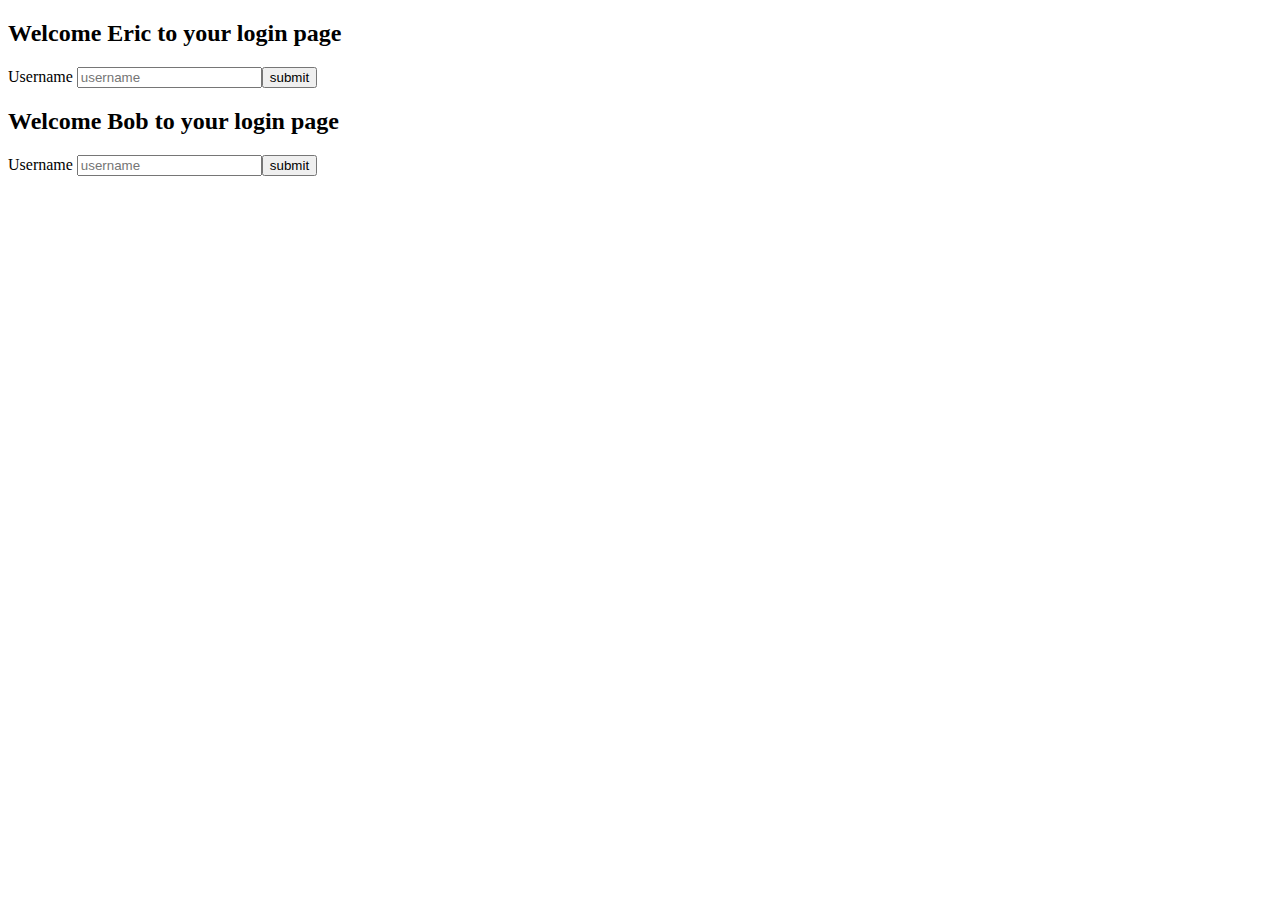
<file: day 10/index.html>
<!DOCTYPE html>
<html lang="en">
<head>
  <meta charset="UTF-8">
  <meta name="viewport" content="width=device-width, initial-scale=1.0">
  <meta http-equiv="X-UA-Compatible" content="ie=edge">
  <title>Document</title>
</head>
<body>


<div id="login">

  
</div>





  <script src="script.js" charset="utf-8"></script>
</body>
</html>
</file>
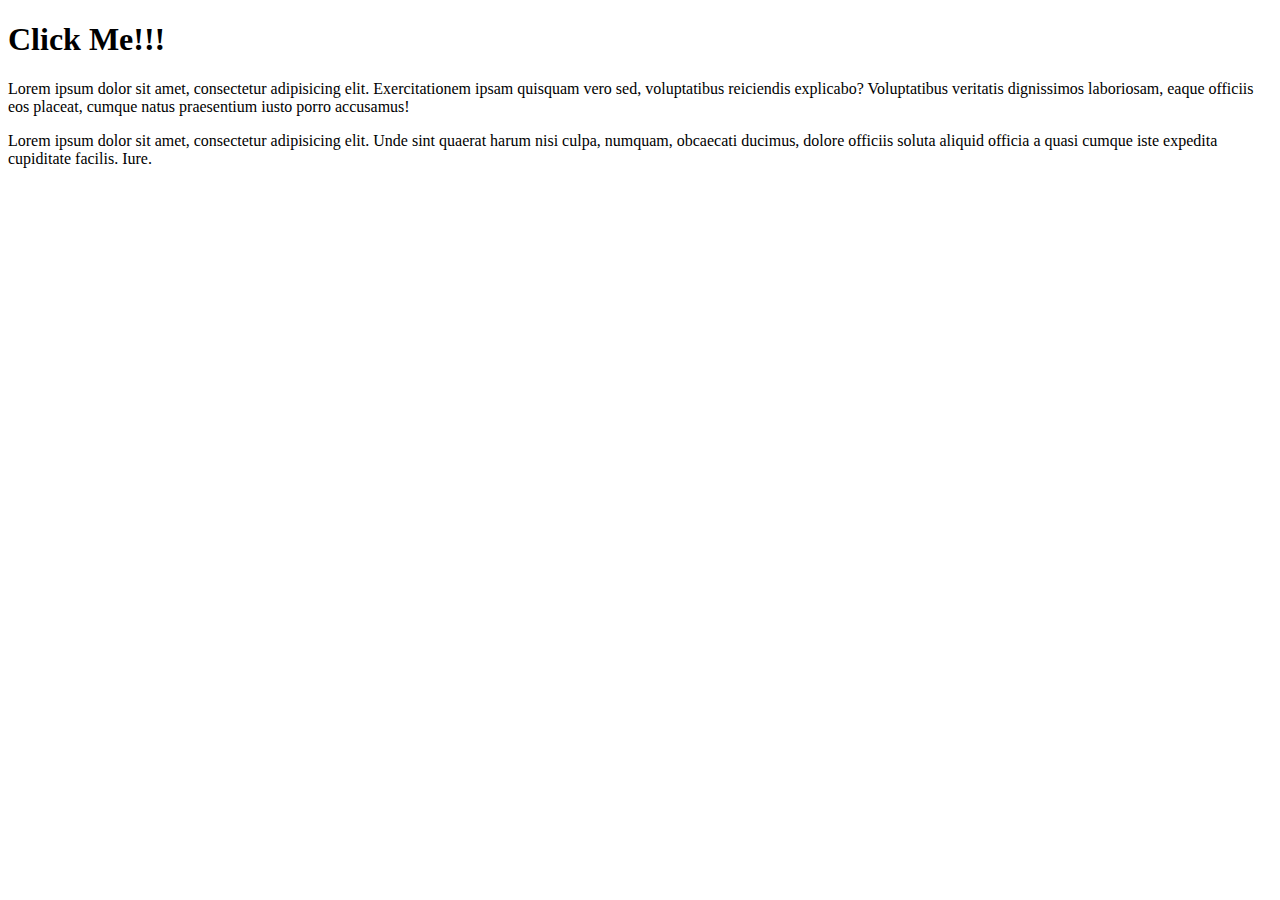
<file: day02/index.html>
<!DOCTYPE html>
<html lang="en">
<head>
  <meta charset="UTF-8">
  <meta name="viewport" content="width=device-width, initial-scale=1.0">
  <meta http-equiv="X-UA-Compatible" content="ie=edge">
  <title>Document</title>
</head>
<body>
  <h1>Click Me!!!</h1>


  <p>Lorem ipsum dolor sit amet, consectetur adipisicing elit. Exercitationem ipsam quisquam vero sed, voluptatibus reiciendis explicabo? Voluptatibus veritatis dignissimos laboriosam, eaque officiis eos placeat, cumque natus praesentium iusto porro accusamus!</p>


  <p>Lorem ipsum dolor sit amet, consectetur adipisicing elit. Unde sint quaerat harum nisi culpa, numquam, obcaecati ducimus, dolore officiis soluta aliquid officia a quasi cumque iste expedita cupiditate facilis. Iure.</p>

<script src="script.js" ></script>
</body>
</html>
</file>
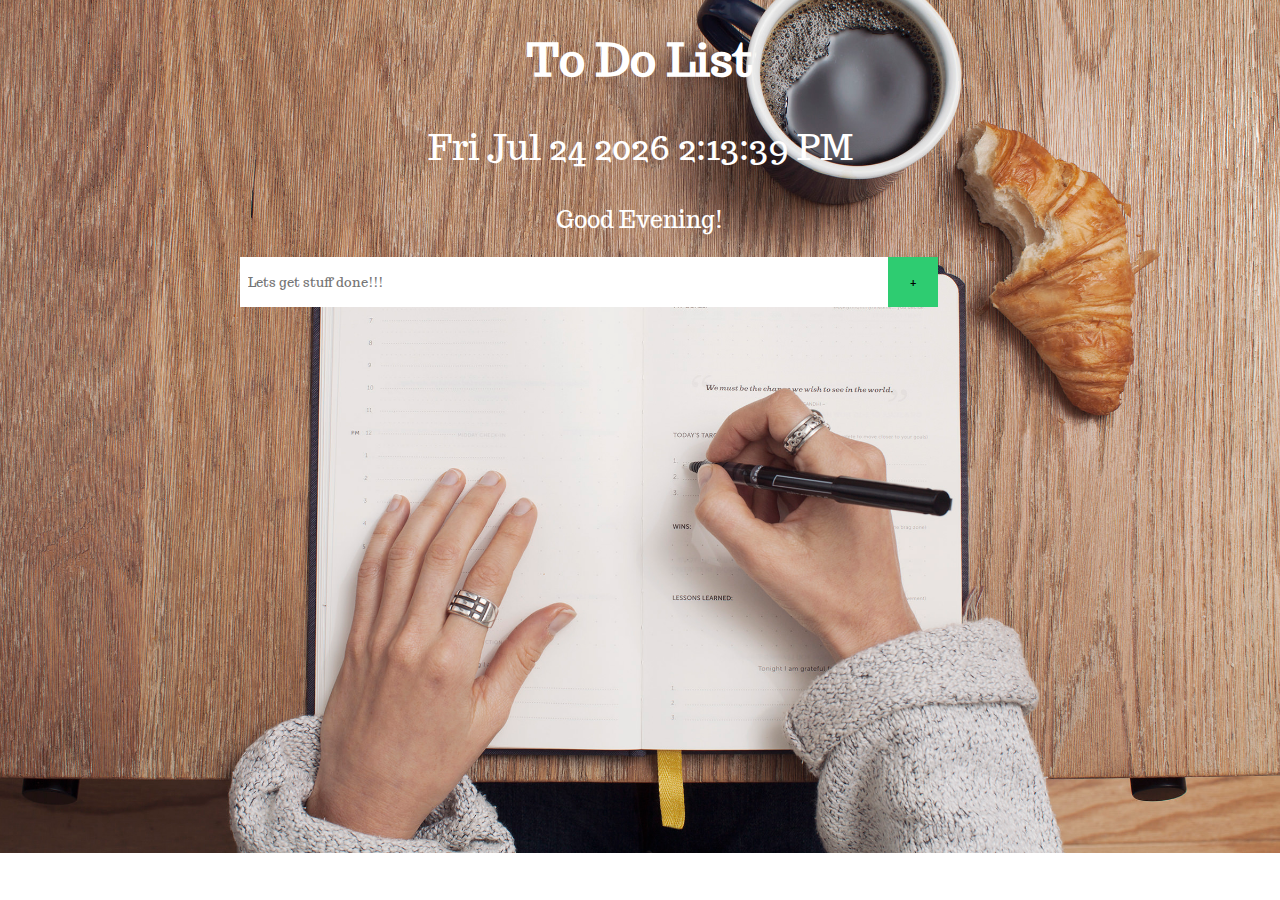
<file: todo_list/index.html>
<!DOCTYPE html>
<html lang="en">

<head>
    <meta charset="UTF-8">
    <meta name="viewport" content="width=device-width, initial-scale=1.0">
    <meta http-equiv="X-UA-Compatible" content="ie=edge">
    <link rel="stylesheet" href="css/style.css">


    <title>To Do List</title>

</head>
<header>
    <h1>To Do List</h1>

    <p id="currentTime">

    </p>

    <p id="greetings"></p>

</header>

<body>

    <div id="container">
        <input id="task" type="text" name="creator" placeholder="Lets get stuff done!!!"></input>
        <button onclick="newEntry()">+</button>
        <div id="todo"></div>
    </div>

    <script src="js/script.js" charset="utf-8"></script>
</body>

</html>
</file>
<file: day 07/style.css>
/* form {

  border: 1px black solid;
  background-color: yellow;
  height: 45vh;
  width: 75vw;
}
 */

/*  .dot {
  height: 6px;
  width: 6px;
  border-radius: 100%;
  background-color: pink;
  position: absolute;
} */



header {
  background-color: hsla(0, 0%, 0%, .5);
}

header.fixed {
  position: fixed;
  top: 0;
  left: 0;
  width: 100%;
}
</file>
<file: todo_list/css/style.css>
/* font */
@import 'https://fonts.googleapis.com/css?family=Trocchi';



* {

  font-family: 'Trocchi', serif;

}
/* images */
body {
  background-image: url('../images/todolist.jpeg');
  background-size: cover;
  background-repeat: no-repeat;
}


#container {
  width:75%;
  max-width:800px;
  margin-left:auto;
  margin-right:auto;
}
#task {
  margin:0;
  padding:0;
  padding-left:8px;
  border:0;
  width:80%;
  height:50px;
  background-color:#fff;
  float:left;
}
#todo {
  padding-left:6px;
}
button {
  background:#2ECC71;
  display:block;
  float:left;
  border:none;
  padding:0;
  margin:0;
  height:50px;
  width:50px;
}

button:hover {
  background: #3FC1C9;
}
#todo p {
  width:80%;
  display:block;
  padding:0;
  padding-left:6px;
  margin:0;
  margin-top:2px;
  height:50px;
  float:left;
  background:#ECECEC;
 }
#todo button {
  background:#F22613;
  margin-top:2px;
}
.container {
  padding-top: 100px;
  width: 45%;
  float: left;

}


h1 {
  text-align: center;
  font-size: 45px;
  color: white;
}

h3 {
  text-align: center;
  color: white;
  font-size: 20px;
}



/* current time style */

#currentTime {
  font-size: 35px;
  color: white;
  text-align: center;
}

#greetings {
  font-size: 23px;
  color: white;
  text-align: center;
}
</file>
